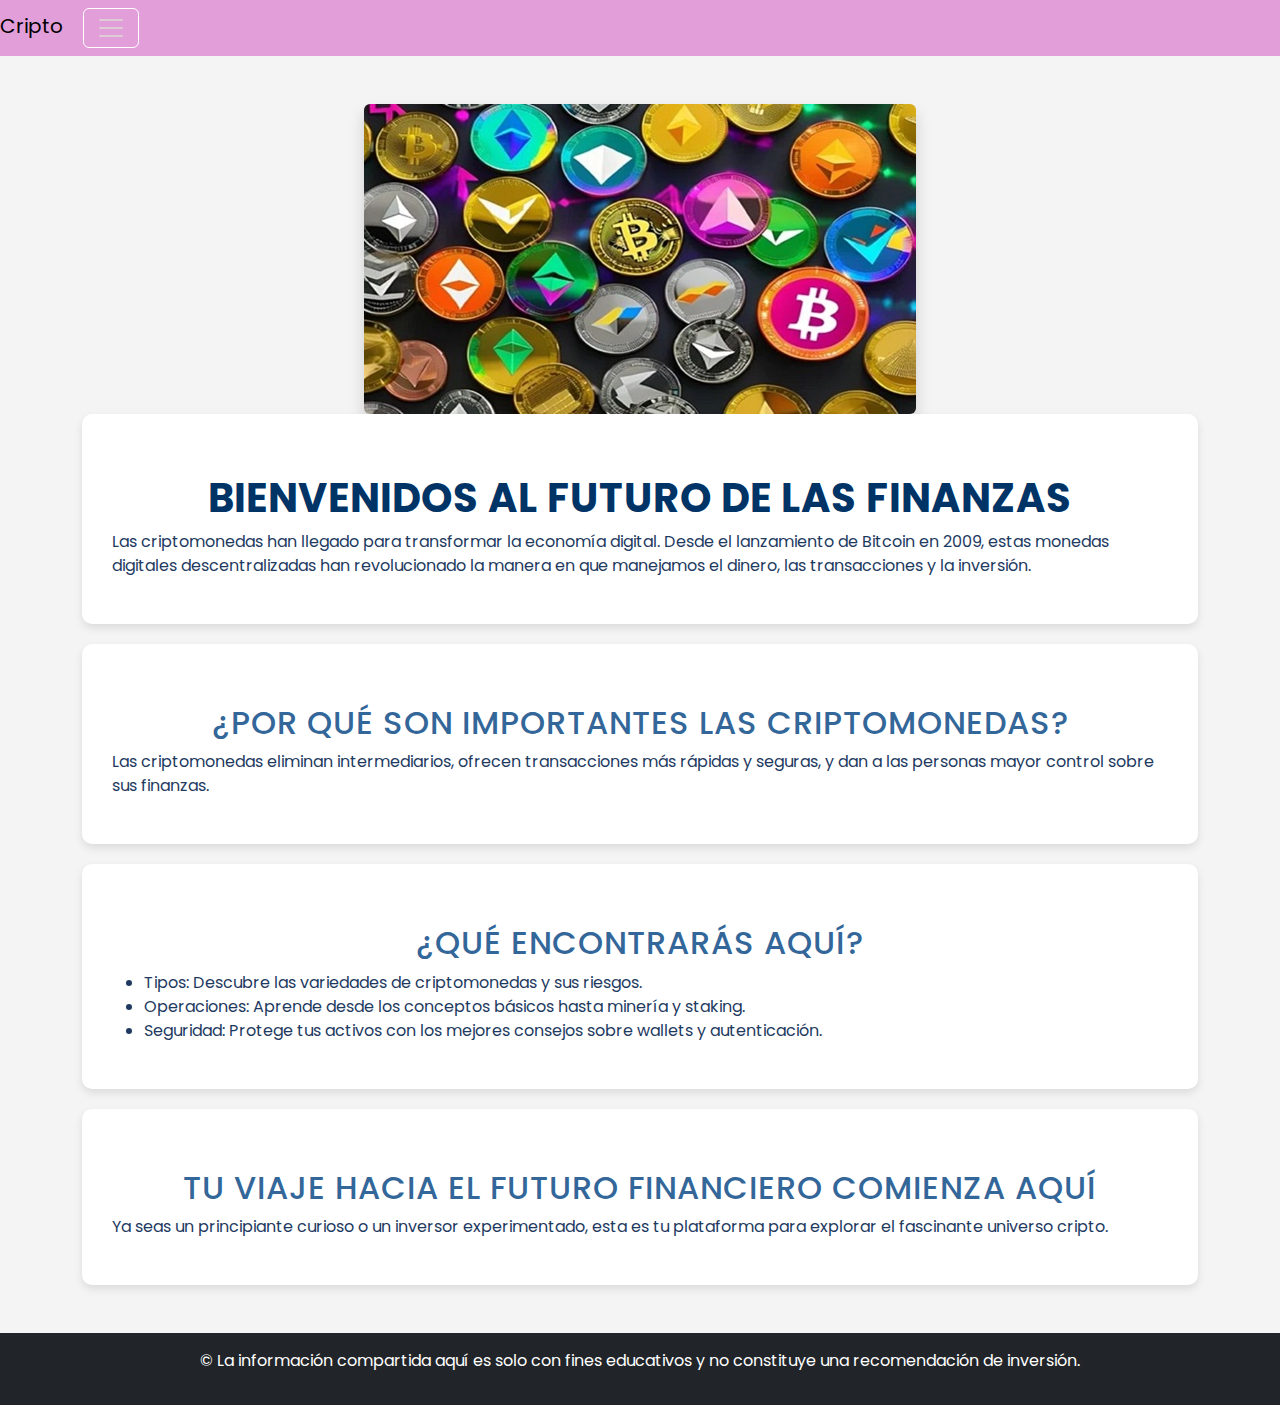
<file: index.html>
<!DOCTYPE html>
<html lang="es">
<head>
    <meta charset="UTF-8">
    <meta name="viewport" content="width=device-width, initial-scale=1.0">
    <title>Cripto</title>
    <link href="https://fonts.googleapis.com/css2?family=Poppins:wght@300;400;600&display=swap" rel="stylesheet">
    <link rel="stylesheet" href="https://cdnjs.cloudflare.com/ajax/libs/font-awesome/6.4.2/css/all.min.css">
    <link rel="stylesheet" href="Assets/CSS/styles.css">
    <link rel="icon" type="image/png" href="./Assets/img/favicon-16x16.png">

</head>
<body>
    
    <!-- Menú de navegación sin Bootstrap -->
    <header>
        <nav class="navbar">
            <div>
                <a class="navbar-brand" href="../../index.html">Cripto</a>
                <button class="navbar-toggler" type="button" data-bs-toggle="collapse" data-bs-target="#navbarNav">
                    <span class="navbar-toggler-icon"></span>
                </button>
                <div class="collapse navbar-collapse" id="navbarNav">
                    <ul class="navbar-nav ms-auto">
                        <li class="nav-item">
                            <a class="nav-link active" href="index.html"><i class="fas fa-home"></i> Inicio</a>
                        </li>
                        <li class="nav-item">
                            <a class="nav-link" href="pages/Tipos.html"><i class="fas fa-coins"></i> Tipos</a>
                        </li>
                        <li class="nav-item">
                            <a class="nav-link" href="pages/Operaciones.html"><i class="fas fa-exchange-alt"></i> Operaciones</a>
                        </li>
                        <li class="nav-item">
                            <a class="nav-link" href="pages/Seguridad.html"><i class="fas fa-lock"></i> Seguridad</a>
                        </li>
                        <li class="nav-item">
                            <a class="nav-link" href="pages/Análisis de mercado.html"><i class="fas fa-chart-line"></i> Análisis</a>
                        </li>
                    </ul>
                </div>
            </div>
        </nav>
    </header>
    

    <!-- Contenido principal -->
    <main class="container mt-5">
        <div class="text-center">
            <img src="Assets/img/criptomonedas.jpg" alt="Imagen representativa de criptomonedas" class="img-fluid rounded shadow">
        </div>
        
        <section>
            <h1>Bienvenidos al Futuro de las Finanzas</h1>
            <p>
                Las criptomonedas han llegado para transformar la economía digital. Desde el lanzamiento de Bitcoin en 2009, estas monedas digitales descentralizadas han revolucionado la manera en que manejamos el dinero, las transacciones y la inversión.
            </p>
        </section>

        <section>
            <h2>¿Por qué son importantes las criptomonedas?</h2>
            <p>
                Las criptomonedas eliminan intermediarios, ofrecen transacciones más rápidas y seguras, y dan a las personas mayor control sobre sus finanzas.
            </p>
        </section>

        <section>
            <h2>¿Qué encontrarás aquí?</h2>
            <ul>
                <li>Tipos: Descubre las variedades de criptomonedas y sus riesgos.</li>
                <li>Operaciones: Aprende desde los conceptos básicos hasta minería y staking.</li>
                <li>Seguridad: Protege tus activos con los mejores consejos sobre wallets y autenticación.</li>
            </ul>
        </section>

        <section>
            <h2>Tu viaje hacia el futuro financiero comienza aquí</h2>
            <p>
                Ya seas un principiante curioso o un inversor experimentado, esta es tu plataforma para explorar el fascinante universo cripto.
            </p>
        </section>
    </main>

    <!-- Footer -->
    <footer class="bg-dark text-white text-center py-3 mt-5">
        <p>© La información compartida aquí es solo con fines educativos y no constituye una recomendación de inversión.</p>
    </footer>

 <!-- Scripts de Bootstrap -->
<script src="https://cdn.jsdelivr.net/npm/bootstrap@5.3.0-alpha1/dist/js/bootstrap.bundle.min.js"></script>


</body>
</html>
</file>
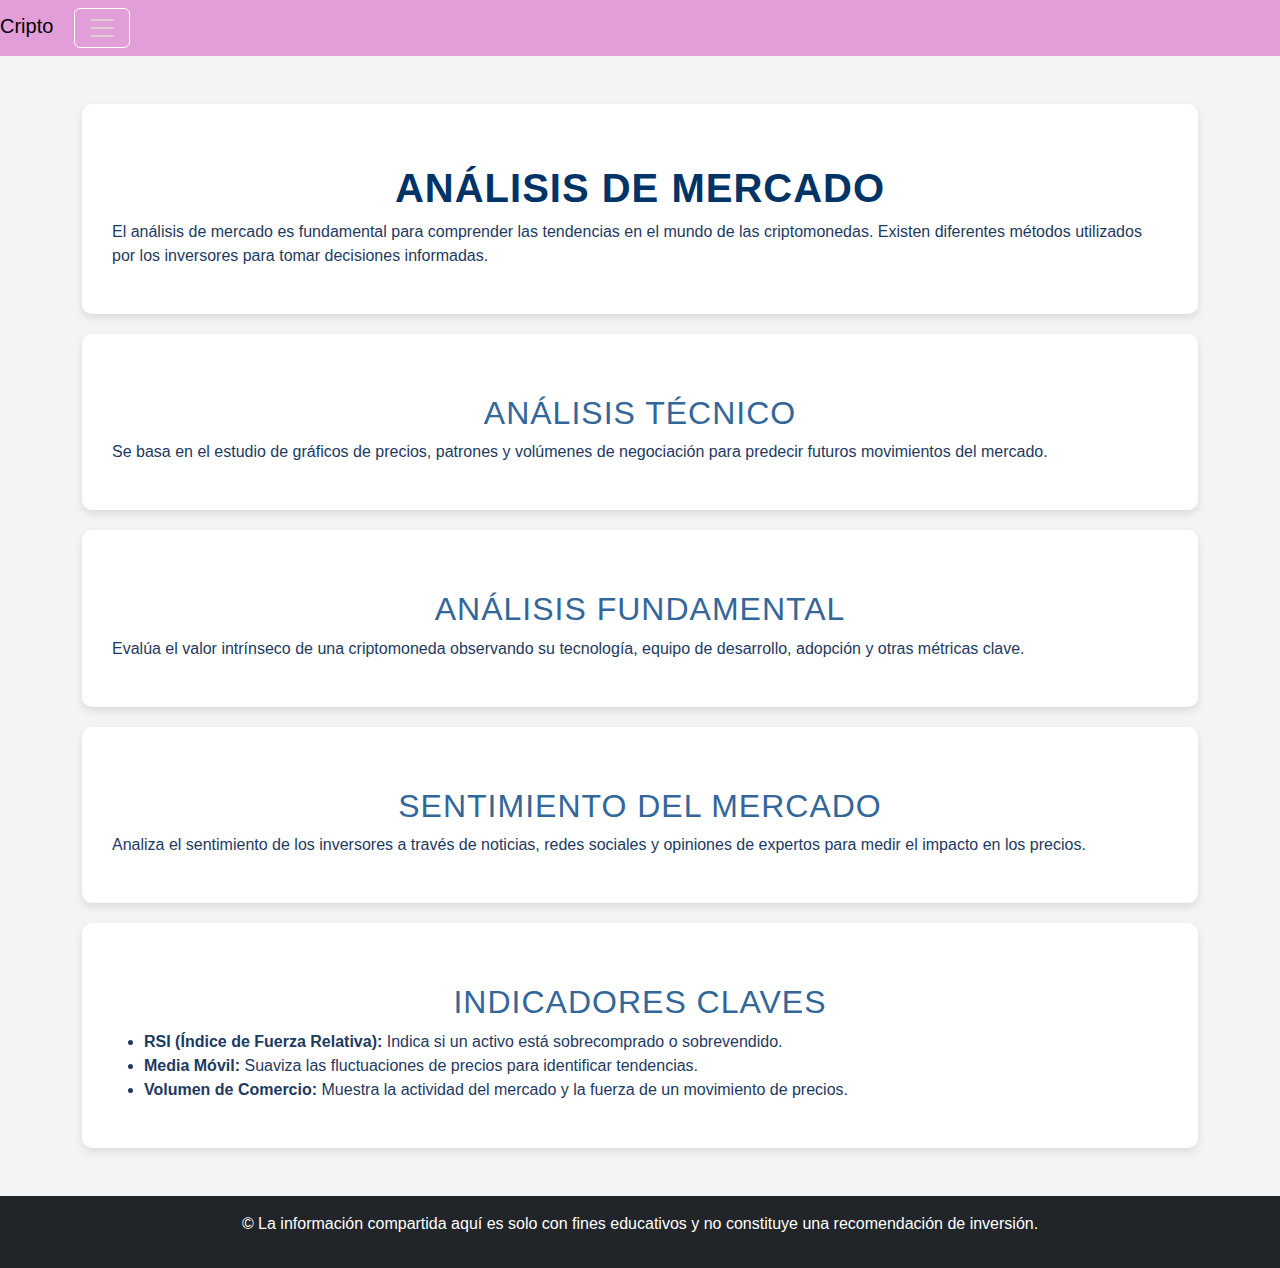
<file: pages/Análisis de mercado.html>
<!DOCTYPE html>
<!DOCTYPE html>
<html lang="es">
<head>
    <meta charset="UTF-8">
    <meta name="viewport" content="width=device-width, initial-scale=1.0">
    <title>Análisis de Mercado</title>
    <link rel="stylesheet" href="https://cdnjs.cloudflare.com/ajax/libs/font-awesome/6.4.2/css/all.min.css">
    <link rel="stylesheet" href="../Assets/CSS/styles.css">

</head>
<body>

    <!-- Menú de navegación -->
    <header>
        <nav class="navbar">
            <div>
                <a class="navbar-brand" href="../../index.html">Cripto</a>
                <button class="navbar-toggler" type="button" data-bs-toggle="collapse" data-bs-target="#navbarNav">
                    <span class="navbar-toggler-icon"></span>
                </button>
                <div class="collapse navbar-collapse" id="navbarNav">
                    <ul class="navbar-nav ms-auto">
                        <li class="nav-item">
                            <a class="nav-link active" href="../index.html"><i class="fas fa-home"></i> Inicio</a>
                        </li>
                        <li class="nav-item">
                            <a class="nav-link" href="./Tipos.html"><i class="fas fa-coins"></i> Tipos</a>
                        </li>
                        <li class="nav-item">
                            <a class="nav-link" href="./Operaciones.html"><i class="fas fa-exchange-alt"></i> Operaciones</a>
                        </li>
                        <li class="nav-item">
                            <a class="nav-link" href="./Seguridad.html"><i class="fas fa-lock"></i> Seguridad</a>
                        </li>
                        <li class="nav-item">
                            <a class="nav-link" href="./Análisis de mercado.html"><i class="fas fa-chart-line"></i> Análisis</a>
                        </li>
                    </ul>
                </div>
            </div>
        </nav>
    </header>
    

    <!-- Contenido principal -->
    <main class="container mt-5">
        <section>
            <h1>Análisis de Mercado</h1>
            <p>El análisis de mercado es fundamental para comprender las tendencias en el mundo de las criptomonedas. Existen diferentes métodos utilizados por los inversores para tomar decisiones informadas.</p>
        </section>

        <section>
            <h2>Análisis Técnico</h2>
            <p>Se basa en el estudio de gráficos de precios, patrones y volúmenes de negociación para predecir futuros movimientos del mercado.</p>
        </section>

        <section>
            <h2>Análisis Fundamental</h2>
            <p>Evalúa el valor intrínseco de una criptomoneda observando su tecnología, equipo de desarrollo, adopción y otras métricas clave.</p>
        </section>

        <section>
            <h2>Sentimiento del Mercado</h2>
            <p>Analiza el sentimiento de los inversores a través de noticias, redes sociales y opiniones de expertos para medir el impacto en los precios.</p>
        </section>

        <section>
            <h2>Indicadores Claves</h2>
            <ul>
                <li><strong>RSI (Índice de Fuerza Relativa):</strong> Indica si un activo está sobrecomprado o sobrevendido.</li>
                <li><strong>Media Móvil:</strong> Suaviza las fluctuaciones de precios para identificar tendencias.</li>
                <li><strong>Volumen de Comercio:</strong> Muestra la actividad del mercado y la fuerza de un movimiento de precios.</li>
            </ul>
        </section>
    </main>

    <!-- Footer -->
    <footer class="bg-dark text-white text-center py-3 mt-5">
        <p>© La información compartida aquí es solo con fines educativos y no constituye una recomendación de inversión.</p>
    </footer>

    <!-- Scripts de Bootstrap -->
<script src="https://cdn.jsdelivr.net/npm/bootstrap@5.3.0-alpha1/dist/js/bootstrap.bundle.min.js"></script>

<!-- Script para cerrar el menú al hacer clic en un enlace -->
<script>
    document.querySelectorAll('.nav-link').forEach(item => {
        item.addEventListener('click', () => {
            let navbarCollapse = document.querySelector('.navbar-collapse');
            if (navbarCollapse.classList.contains('show')) {
                new bootstrap.Collapse(navbarCollapse).toggle();
            }
        });
    });
</script>

</body>
</html>
</file>
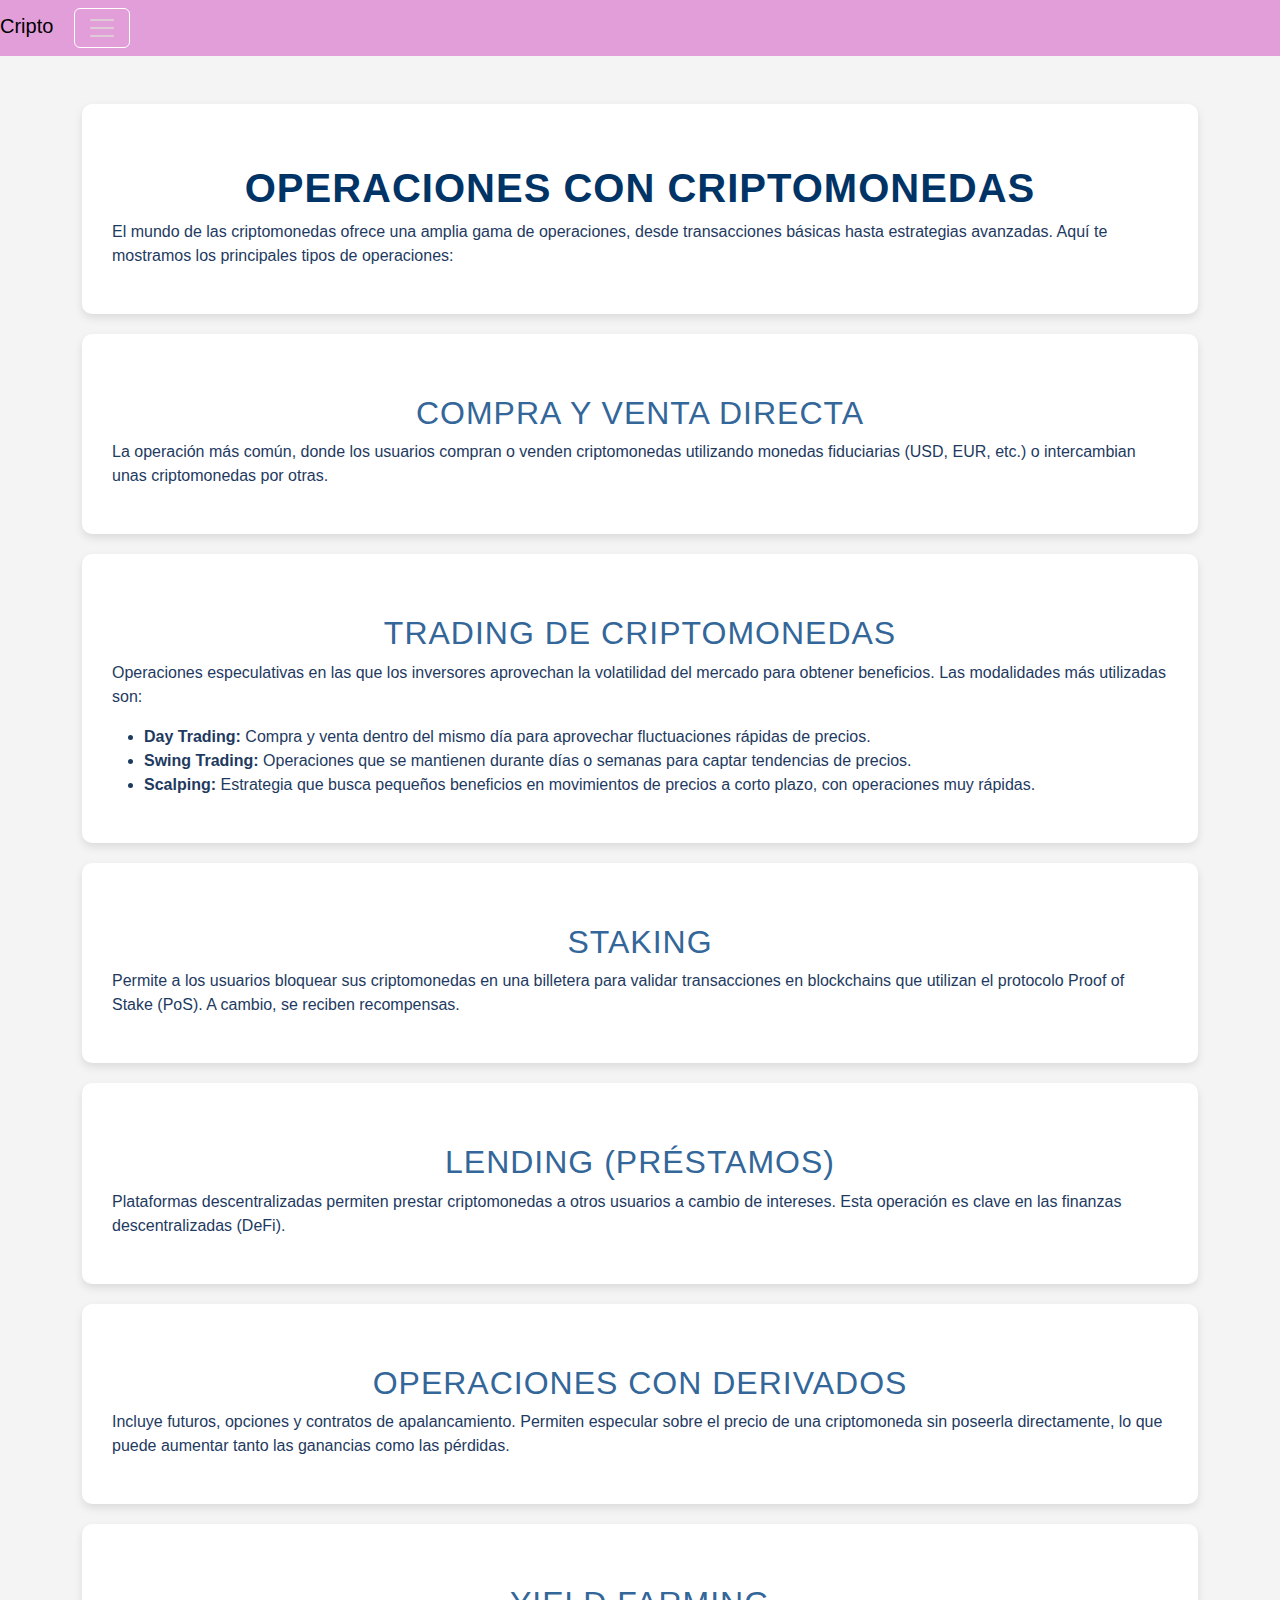
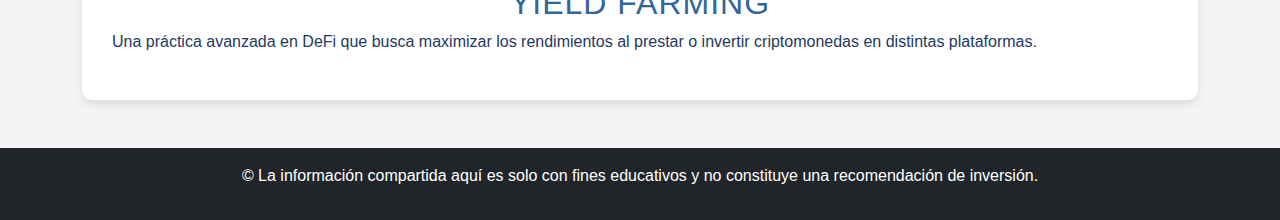
<file: pages/Operaciones.html>
<!DOCTYPE html>
<html lang="es">
<head>
    <meta charset="UTF-8">
    <meta name="viewport" content="width=device-width, initial-scale=1.0">
    <title>Operaciones con Criptomonedas</title>
    <link rel="stylesheet" href="https://cdnjs.cloudflare.com/ajax/libs/font-awesome/6.4.2/css/all.min.css">
    <link rel="stylesheet" href="../Assets/CSS/styles.css">

</head>
<body>

    <!-- Menú de navegación -->
    <header>
        <nav class="navbar">
            <div>
                <a class="navbar-brand" href="../../index.html">Cripto</a>
                <button class="navbar-toggler" type="button" data-bs-toggle="collapse" data-bs-target="#navbarNav">
                    <span class="navbar-toggler-icon"></span>
                </button>
                <div class="collapse navbar-collapse" id="navbarNav">
                    <ul class="navbar-nav ms-auto">
                        <li class="nav-item">
                            <a class="nav-link active" href="../index.html"><i class="fas fa-home"></i> Inicio</a>
                        </li>
                        <li class="nav-item">
                            <a class="nav-link" href="./Tipos.html"><i class="fas fa-coins"></i> Tipos</a>
                        </li>
                        <li class="nav-item">
                            <a class="nav-link" href="./Operaciones.html"><i class="fas fa-exchange-alt"></i> Operaciones</a>
                        </li>
                        <li class="nav-item">
                            <a class="nav-link" href="./Seguridad.html"><i class="fas fa-lock"></i> Seguridad</a>
                        </li>
                        <li class="nav-item">
                            <a class="nav-link" href="./Análisis de mercado.html"><i class="fas fa-chart-line"></i> Análisis</a>
                        </li>
                    </ul>
                </div>
            </div>
        </nav>
    </header>

    <!-- Contenido principal -->
    <main class="container mt-5">
        <section>
            <h1>Operaciones con Criptomonedas</h1>
            <p>El mundo de las criptomonedas ofrece una amplia gama de operaciones, desde transacciones básicas hasta estrategias avanzadas. Aquí te mostramos los principales tipos de operaciones:</p>
        </section>

        <section>
            <h2>Compra y Venta Directa</h2>
            <p>La operación más común, donde los usuarios compran o venden criptomonedas utilizando monedas fiduciarias (USD, EUR, etc.) o intercambian unas criptomonedas por otras.</p>
        </section>

        <section>
            <h2>Trading de Criptomonedas</h2>
            <p>Operaciones especulativas en las que los inversores aprovechan la volatilidad del mercado para obtener beneficios. Las modalidades más utilizadas son:</p>
            <ul>
                <li><strong>Day Trading:</strong> Compra y venta dentro del mismo día para aprovechar fluctuaciones rápidas de precios.</li>
                <li><strong>Swing Trading:</strong> Operaciones que se mantienen durante días o semanas para captar tendencias de precios.</li>
                <li><strong>Scalping:</strong> Estrategia que busca pequeños beneficios en movimientos de precios a corto plazo, con operaciones muy rápidas.</li>
            </ul>
        </section>

        <section>
            <h2>Staking</h2>
            <p>Permite a los usuarios bloquear sus criptomonedas en una billetera para validar transacciones en blockchains que utilizan el protocolo Proof of Stake (PoS). A cambio, se reciben recompensas.</p>
        </section>

        <section>
            <h2>Lending (Préstamos)</h2>
            <p>Plataformas descentralizadas permiten prestar criptomonedas a otros usuarios a cambio de intereses. Esta operación es clave en las finanzas descentralizadas (DeFi).</p>
        </section>

        <section>
            <h2>Operaciones con Derivados</h2>
            <p>Incluye futuros, opciones y contratos de apalancamiento. Permiten especular sobre el precio de una criptomoneda sin poseerla directamente, lo que puede aumentar tanto las ganancias como las pérdidas.</p>
        </section>

        <section>
            <h2>Yield Farming</h2>
            <p>Una práctica avanzada en DeFi que busca maximizar los rendimientos al prestar o invertir criptomonedas en distintas plataformas.</p>
        </section>
    </main>

    <!-- Footer -->
    <footer class="bg-dark text-white text-center py-3 mt-5">
        <p>© La información compartida aquí es solo con fines educativos y no constituye una recomendación de inversión.</p>
    </footer>

    <!-- Scripts de Bootstrap -->
<script src="https://cdn.jsdelivr.net/npm/bootstrap@5.3.0-alpha1/dist/js/bootstrap.bundle.min.js"></script>

<!-- Script para cerrar el menú al hacer clic en un enlace -->
<script>
    document.querySelectorAll('.nav-link').forEach(item => {
        item.addEventListener('click', () => {
            let navbarCollapse = document.querySelector('.navbar-collapse');
            if (navbarCollapse.classList.contains('show')) {
                new bootstrap.Collapse(navbarCollapse).toggle();
            }
        });
    });
</script>

</body>
</html>
</file>
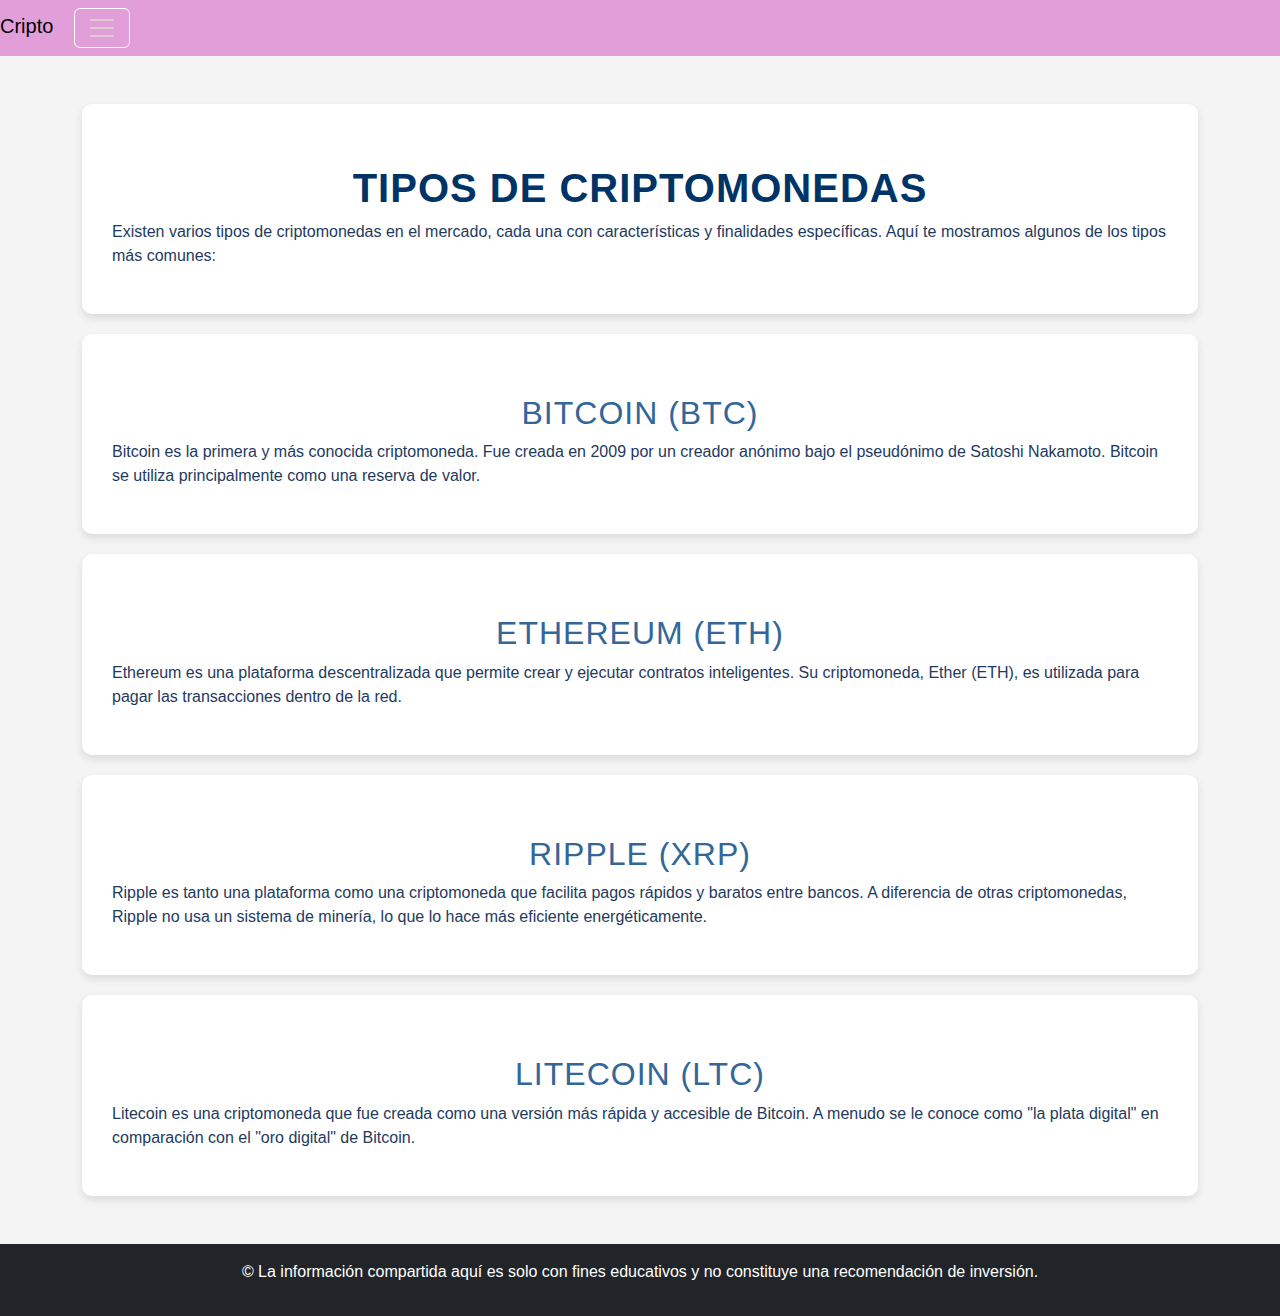
<file: pages/Tipos.html>
<!DOCTYPE html>
<!DOCTYPE html>
<html lang="es">
<head>
    <meta charset="UTF-8">
    <meta name="viewport" content="width=device-width, initial-scale=1.0">
    <title>Tipos de Criptomonedas</title>
    <link rel="stylesheet" href="https://cdnjs.cloudflare.com/ajax/libs/font-awesome/6.4.2/css/all.min.css">
    <link rel="stylesheet" href="../Assets/CSS/styles.css">

</head>
<body>

    <!-- Menú de navegación -->
    <header>
        <nav class="navbar">
            <div>
                <a class="navbar-brand" href="../../index.html">Cripto</a>
                <button class="navbar-toggler" type="button" data-bs-toggle="collapse" data-bs-target="#navbarNav">
                    <span class="navbar-toggler-icon"></span>
                </button>
                <div class="collapse navbar-collapse" id="navbarNav">
                    <ul class="navbar-nav ms-auto">
                        <li class="nav-item">
                            <a class="nav-link active" href="../index.html"><i class="fas fa-home"></i> Inicio</a>
                        </li>
                        <li class="nav-item">
                            <a class="nav-link" href="./Tipos.html"><i class="fas fa-coins"></i> Tipos</a>
                        </li>
                        <li class="nav-item">
                            <a class="nav-link" href="./Operaciones.html"><i class="fas fa-exchange-alt"></i> Operaciones</a>
                        </li>
                        <li class="nav-item">
                            <a class="nav-link" href="./Seguridad.html"><i class="fas fa-lock"></i> Seguridad</a>
                        </li>
                        <li class="nav-item">
                            <a class="nav-link" href="./Análisis de mercado.html"><i class="fas fa-chart-line"></i> Análisis</a>
                        </li>
                    </ul>
                </div>
            </div>
        </nav>
    </header>
    
    

    <!-- Contenido principal -->
    <main class="container mt-5">
        <section>
            <h1>Tipos de Criptomonedas</h1>
            <p>Existen varios tipos de criptomonedas en el mercado, cada una con características y finalidades específicas. Aquí te mostramos algunos de los tipos más comunes:</p>
        </section>

        <section>
            <h2>Bitcoin (BTC)</h2>
            <p>Bitcoin es la primera y más conocida criptomoneda. Fue creada en 2009 por un creador anónimo bajo el pseudónimo de Satoshi Nakamoto. Bitcoin se utiliza principalmente como una reserva de valor.</p>
        </section>

        <section>
            <h2>Ethereum (ETH)</h2>
            <p>Ethereum es una plataforma descentralizada que permite crear y ejecutar contratos inteligentes. Su criptomoneda, Ether (ETH), es utilizada para pagar las transacciones dentro de la red.</p>
        </section>

        <section>
            <h2>Ripple (XRP)</h2>
            <p>Ripple es tanto una plataforma como una criptomoneda que facilita pagos rápidos y baratos entre bancos. A diferencia de otras criptomonedas, Ripple no usa un sistema de minería, lo que lo hace más eficiente energéticamente.</p>
        </section>

        <section>
            <h2>Litecoin (LTC)</h2>
            <p>Litecoin es una criptomoneda que fue creada como una versión más rápida y accesible de Bitcoin. A menudo se le conoce como "la plata digital" en comparación con el "oro digital" de Bitcoin.</p>
        </section>
    </main>

    <!-- Footer -->
    <footer class="bg-dark text-white text-center py-3 mt-5">
        <p>© La información compartida aquí es solo con fines educativos y no constituye una recomendación de inversión.</p>
    </footer>

    <!-- Scripts de Bootstrap -->
<script src="https://cdn.jsdelivr.net/npm/bootstrap@5.3.0-alpha1/dist/js/bootstrap.bundle.min.js"></script>

<!-- Script para cerrar el menú al hacer clic en un enlace -->


</body>
</html>
</file>
<file: Assets/CSS/styles.css>
@import url('https://cdn.jsdelivr.net/npm/bootstrap@5.3.0-alpha1/dist/css/bootstrap.min.css');

/* Estilo global optimizado */
body {
    font-family: 'Poppins', sans-serif;
    background-color: #f4f4f4;
    color: #1e3a5f;
    margin: 0;
    padding: 0;
    overflow-x: hidden;
}

/* Navbar con Bootstrap */
.navbar {
    background-color: #e29ed9 !important;
}

.navbar-toggler {
    border-color: rgb(255, 255, 255);
}

.navbar-toggler-icon {
    filter: invert(1); /* Hace el icono blanco */
}

.navbar-nav .nav-link {
    color: black !important; /* Nuevo color */
}

.navbar-nav .nav-link:hover {
    color: #b61fc4 !important;
}

/* Títulos */
h1, h2, h3 {
    text-align: center;
    margin-top: 30px;
    text-transform: uppercase;
    letter-spacing: 1px;
}

h1 {
    color: #003366;
    font-size: 2.5em;
    font-weight: 700;
}

h2, h3 {
    color: #336699;
}

/* Imágenes optimizadas */
img {
    max-width: 100%;
    height: auto;
    display: block;
    margin: 0 auto;
    border-radius: 10px;
    box-shadow: 0 4px 8px rgba(0, 0, 0, 0.1);
}

/* Secciones con diseño avanzado */
section {
    background-color: #ffffff;
    padding: 30px;
    margin-bottom: 20px;
    border-radius: 10px;
    box-shadow: 0 4px 8px rgba(0, 0, 0, 0.1);
    transition: transform 0.3s ease-in-out;
    max-width: 1200px;
    margin-left: auto;
    margin-right: auto;
}

section:hover {
    transform: scale(1.02);
}

/* Footer optimizado */
footer {
    padding: 20px;
    text-align: center;
    background-color: black;
    color: white;
    margin-top: 30px;
}

/* Estilos para el video */
video {
    width: 100%;
    max-width: 800px;
    border-radius: 15px;
    box-shadow: 0px 4px 10px rgba(0, 0, 0, 0.3);
    display: block;
    margin: auto;
}

.video-container {
    display: flex;
    justify-content: center;
    align-items: center;
    height: auto;
    margin-top: 20px;
}

video:hover {
    transform: scale(1.05);
    transition: transform 0.3s ease-in-out;
}

/* Estilos responsivos */
@media (max-width: 768px) {
    h1 {
        font-size: 1.8em;
    }
    section {
        padding: 15px;
    }
}
</file>
